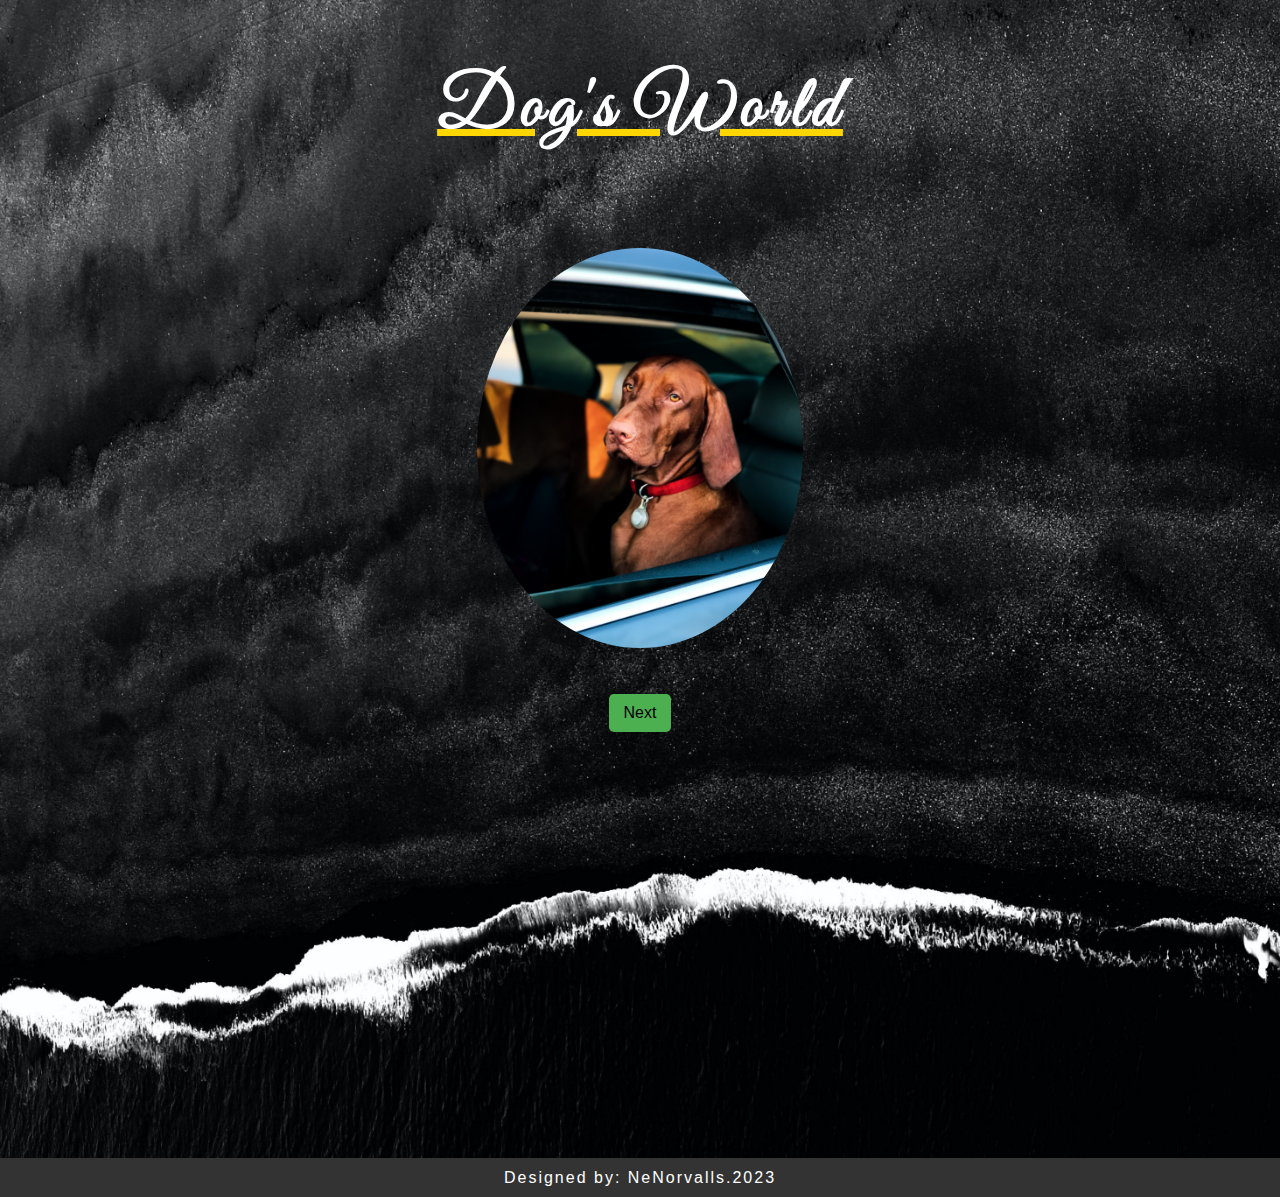
<file: index.html>
<!DOCTYPE html>
<html lang="en">
  <head>
    <meta charset="UTF-8" />
    <meta name="viewport" content="width=device-width, initial-scale=1.0" />
    <meta name="description" content="Explore Precious Legacy - A Dog Photo Scrapbook, filled with adorable dog images and stories. Navigate through multiple pages of dog photos using 'Next' and 'Previous' buttons.">
    <link rel="icon" href="/favicon.ico" type="image/x-icon" />
    <link rel="stylesheet" href="index.css" />
    <title>Precious Legacy - Dog Photo Scrapbook</title>
  </head>
  <body>
    <a href="https://nenorvalls-projects-showcase.netlify.app/" class="back-to-landing">
      <h1>Dog's World</h1>
  </a>
    <div class="container">
      <img
        src="/images/frontphoto.jpg"
        alt="Front Page Photo"
        class="front-page-photo"
      />
      <div class="navButton-container">
        <button class="navButton" data-next-page="scrapbooks.html">Next</button>
      </div>
    </div>
    <footer>
      <span>Designed by: NeNorvalls.2023</span>
    </footer>
    <script src="common.js"></script>
  </body>
</html>
</file>
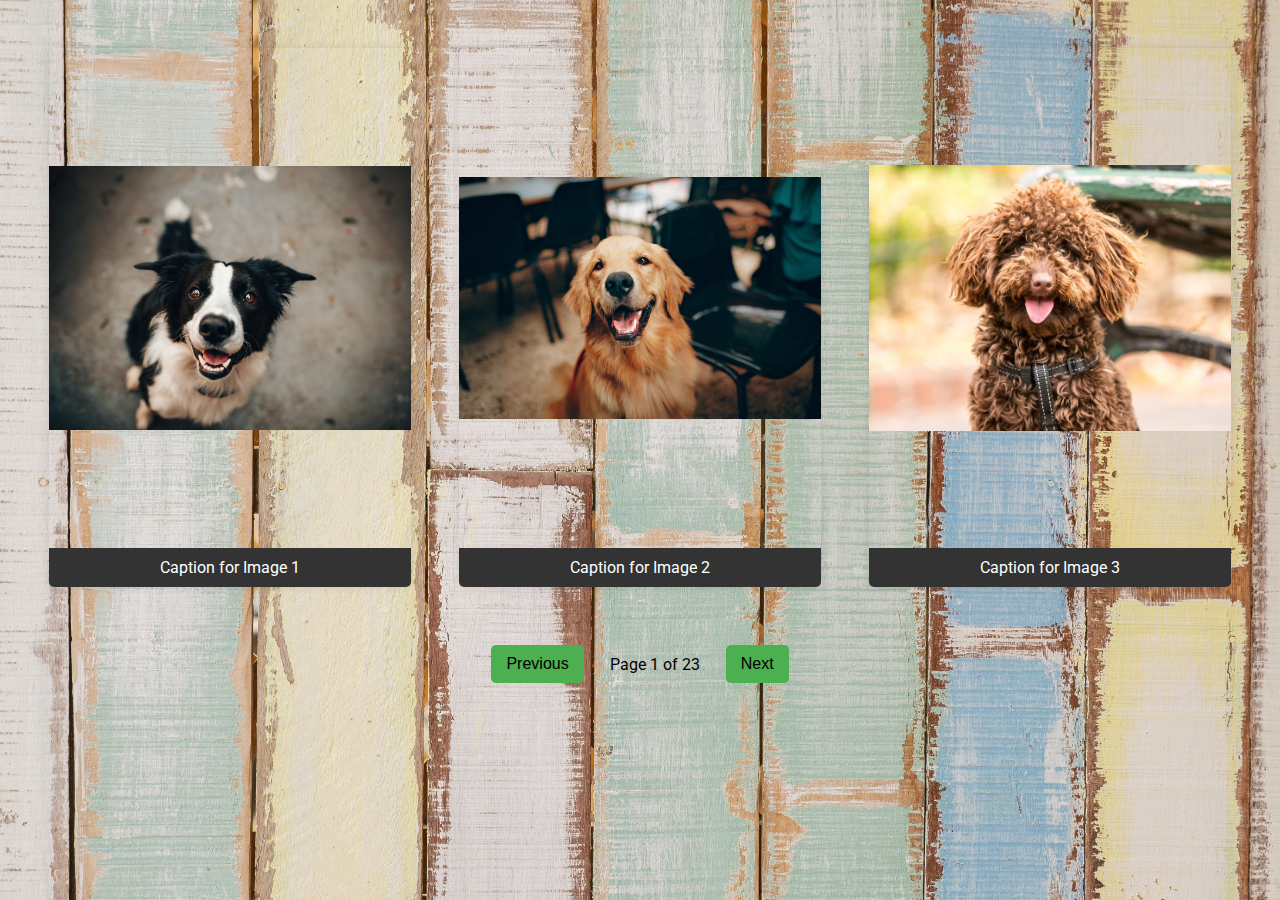
<file: scrapbooks.html>
<!DOCTYPE html>
<html lang="en">
  <head>
    <meta charset="UTF-8" />
    <meta name="viewport" content="width=device-width, initial-scale=1.0" />
    <meta name="description" content="Explore a collection of dog photos in Dog's:Photos. Navigate through multiple pages of delightful dog images using 'Previous' and 'Next' buttons.">
    <link rel="stylesheet" href="scrapbooks.css" />
    <title>Dog's:Photos - Dog Photo Collection</title>
  </head>
  <body>
    <div class="container" id="photo-container"></div>
    <div class="navButton-container">
      <button class="navButton" onclick="prevPage()">Previous</button>
      <span id="currentPage">1</span>
      <button class="navButton" onclick="nextPage()">Next</button>
    </div>

    <script src="/data/scrapbook.js"></script>
    <script src="common.js"></script>
  </body>
</html>
</file>
<file: index.css>
@import url("https://fonts.googleapis.com/css2?family=Montserrat:wght@400;700&display=swap");
@import url("https://fonts.googleapis.com/css2?family=Great+Vibes&family=Roboto&display=swap");

body {
  background-image: url("../images/cover2.jpeg");
  background-size: cover;
  background-position: center;
  background-repeat: no-repeat;
  margin: 0;
  padding: 0;
  font-family: "Roboto", sans-serif;
}

.container {
  text-align: center;
  padding: 20px;
  min-height: 100vh;
}

h1 {
  color: #fff;
  font-size: 72px;
  letter-spacing: 0.3rem;
  font-family: "Great Vibes", cursive;
}

@media (max-width: 768px) {
  h1 {
    font-size: 36px;
  }
}

.front-page-photo {
  max-width: 100%;
  height: 400px;
  margin: 10px 0;
  border-radius: 50%;
}

@media (max-width: 767px) {
  .front-page-photo {
    max-width: 100%;
    height: auto;
  }
}

@media (max-width: 768px) {
  h1 {
    font-size: 48px;
    margin-top: 10rem;
  }
}

.navButton {
  background-color: #4caf50;
  margin: 2rem auto;
  padding: 10px 15px;
  font-size: 16px;
  border-radius: 5px;
  border: none;
}

@media (max-width: 768px) {
  .navButton-container {
    flex-direction: column;
  }

  .navButton {
    margin: 10px 0;
  }
}

footer {
  text-align: center;
  background-color: #333; 
  color: #fff;
  padding: 10px;
}

footer span {
  font-family: Arial, sans-serif;
  font-size: 16px;
  letter-spacing: 2px; 
}

.back-to-landing {
  font-weight: bold;
  display: block; 
  margin: 0 auto; 
  padding: 1rem; 
  text-align: center; 
  text-decoration: none;
}

.back-to-landing:hover {
  text-decoration: underline;
  color: #ffd700;
}
</file>
<file: scrapbooks.css>
@import url("https://fonts.googleapis.com/css2?family=Montserrat:wght@400;700&display=swap");
@import url("https://fonts.googleapis.com/css2?family=Great+Vibes&family=Roboto&display=swap");

body {
  background-image: url("../images/cover4.jpg");
  background-size: cover;
  background-position: center;
  background-repeat: no-repeat;
  margin: 0;
  padding: 0;
  font-family: "Roboto", sans-serif;
  min-height: 100vh;
}

.container {
  display: flex;
  flex-wrap: wrap;
  justify-content: center;
  align-items: center;
  max-width: 1400px;
  padding: 1.5rem;
  margin: 0 auto;
}

.photo-frame {
  margin: 1.5rem;
  overflow: hidden;
  position: relative;
  box-shadow: 0 0 10px rgba(0, 0, 0, 0.1);
  border-radius: 5px;
  box-sizing: border-box;
  width: calc(100% - 20px);
  text-align: center;
}

@media (min-width: 600px) {
  .photo-frame {
    width: calc(48% - 20px);
  }
}

@media (min-width: 768px) {
  .photo-frame {
    width: calc(31% - 20px);
  }
}

.photo-frame img {
  width: 100%;
  height: 500px;
  max-height: 100%;
  display: block;
  border-radius: 5px;
  object-fit: contain;
}

@media (max-width: 768px) {
  .photo-frame img {
    height: auto;
  }
}

.photo-frame p {
  padding: 10px;
  margin: 0;
  background-color: #333;
  color: #fff;
  text-align: center;
}

.navButton-container {
  display: flex;
  justify-content: center;
  align-items: center;
  margin-top: 10px;
}

.navButton {
  background-color: #4caf50;
  margin: 0 1rem;
  padding: 10px 15px;
  font-size: 16px;
  border-radius: 5px;
  border: none;
}

@media (max-width: 768px) {
  .navButton-container {
    flex-direction: column;
  }

  .navButton {
    margin: 10px 0;
  }
}

#currentPage {
  font-size: 16px;
  margin: 0 10px;
}
</file>
